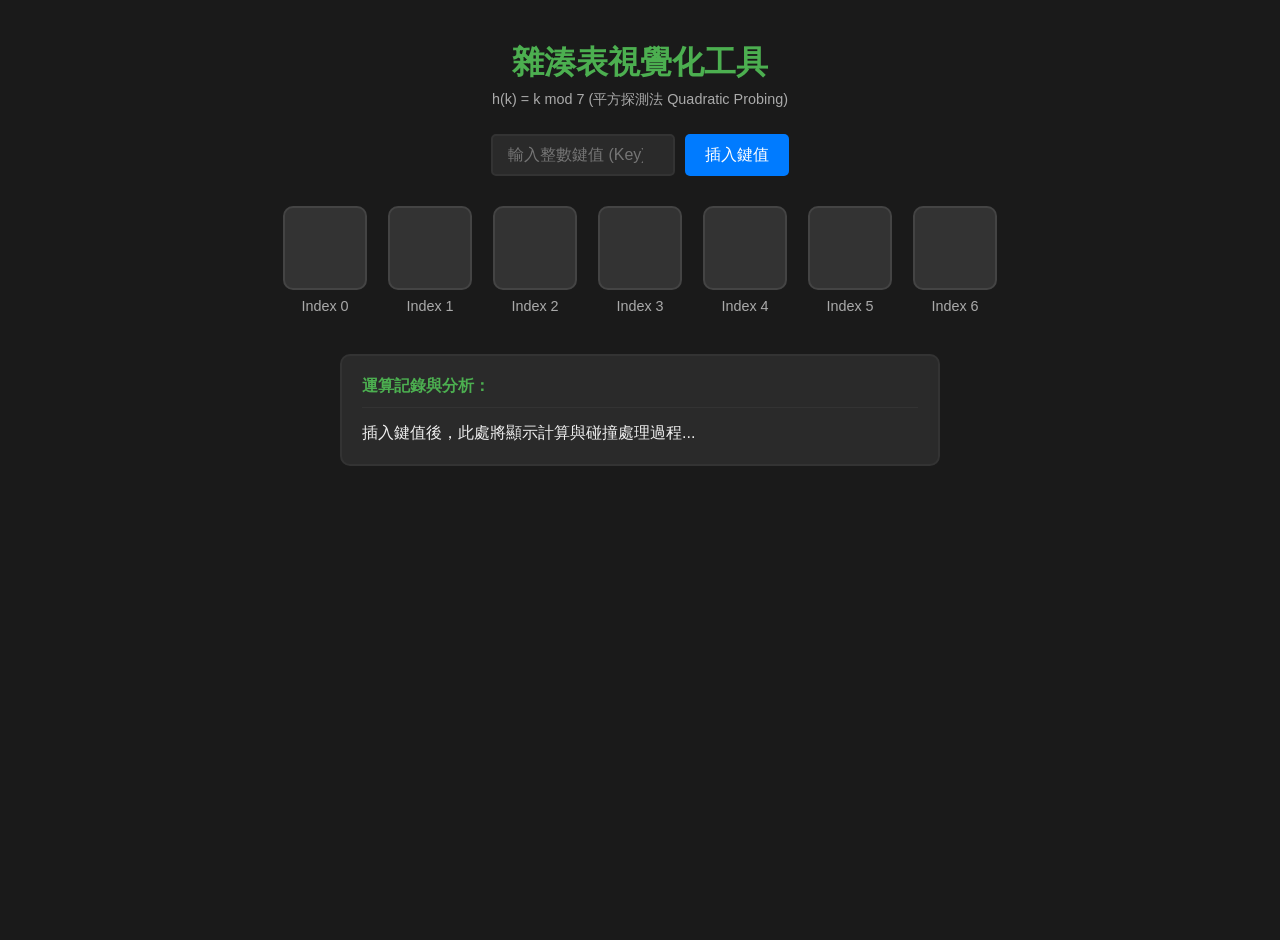
<file: index2.html>
<!DOCTYPE html>
<html lang="zh-TW">
<head>
    <meta charset="UTF-8">
    <meta name="viewport" content="width=device-width, initial-scale=1.0">
    <title>高科計概考題：雜湊表視覺化 (h(k) = k mod 7)</title>
    <style>
        body {
            font-family: 'Segoe UI', Tahoma, Geneva, Verdana, sans-serif;
            background-color: #1a1a1a;
            color: #f0f0f0;
            display: flex;
            flex-direction: column;
            align-items: center;
            min-height: 100vh;
            margin: 0;
            padding: 20px;
        }

        h1 {
            color: #4CAF50;
            margin-bottom: 5px;
        }

        .subtitle {
            color: #aaa;
            margin-bottom: 25px;
            font-size: 0.9em;
        }

        .input-area {
            display: flex;
            gap: 10px;
            margin-bottom: 30px;
        }

        input[type="number"] {
            background-color: #2a2a2a;
            border: 2px solid #333;
            color: #f0f0f0;
            padding: 10px 15px;
            border-radius: 5px;
            font-size: 1em;
            width: 150px;
        }

        button {
            background-color: #007bff;
            border: none;
            color: white;
            padding: 10px 20px;
            border-radius: 5px;
            font-size: 1em;
            cursor: pointer;
            transition: background-color 0.2s;
        }

        button:hover {
            background-color: #0056b3;
        }

        .table-visual {
            display: flex;
            gap: 15px;
            margin-bottom: 40px;
        }

        .cell-container {
            display: flex;
            flex-direction: column;
            align-items: center;
            width: 90px;
        }

        .cell {
            width: 80px;
            height: 80px;
            background-color: #333;
            border: 2px solid #444;
            border-radius: 10px;
            display: flex;
            justify-content: center;
            align-items: center;
            font-size: 2em;
            font-weight: bold;
            color: #fff;
            transition: background-color 0.3s, transform 0.2s;
            position: relative;
        }

        .cell.filled {
            background-color: #2e7d32; /* Green for success */
        }

        .cell.collision-initial {
            background-color: #c62828; /* Red for initial collision */
            animation: pulse 0.5s;
        }

        .cell.probing {
            background-color: #f9a825; /* Yellow for probing */
            transform: scale(1.05);
        }

        .index-label {
            margin-top: 8px;
            font-size: 0.9em;
            color: #aaa;
        }

        @keyframes pulse {
            0% { transform: scale(1); }
            50% { transform: scale(1.1); }
            100% { transform: scale(1); }
        }

        .log-panel {
            background-color: #2a2a2a;
            border: 2px solid #333;
            border-radius: 10px;
            width: 100%;
            max-width: 600px;
            padding: 20px;
            box-sizing: border-box;
        }

        .log-title {
            color: #4CAF50;
            font-weight: bold;
            margin-bottom: 15px;
            border-bottom: 1px solid #333;
            padding-bottom: 10px;
        }

        .log-entry {
            font-family: 'Courier New', Courier, monospace;
            font-size: 0.9em;
            color: #ccc;
            margin-bottom: 8px;
            padding-left: 10px;
            border-left: 3px solid transparent;
        }

        .log-entry.success {
            color: #4CAF50;
            border-left-color: #4CAF50;
        }

        .log-entry.collision {
            color: #c62828;
            border-left-color: #c62828;
        }

        .log-entry.probing {
            color: #f9a825;
            border-left-color: #f9a825;
        }

    </style>
</head>
<body>

    <h1>雜湊表視覺化工具</h1>
    <div class="subtitle">h(k) = k mod 7 (平方探測法 Quadratic Probing)</div>

    <div class="input-area">
        <input type="number" id="keyInput" placeholder="輸入整數鍵值 (Key)" min="0">
        <button onclick="insertKey()">插入鍵值</button>
    </div>

    <div class="table-visual" id="hashTableVisual">
        <!-- Cells will be generated here by JS -->
    </div>

    <div class="log-panel">
        <div class="log-title">運算記錄與分析：</div>
        <div id="logArea">插入鍵值後，此處將顯示計算與碰撞處理過程...</div>
    </div>

    <script>
        // 1. 初始化雜湊表陣列 (大小為 7)
        const TABLE_SIZE = 7;
        let hashTable = new Array(TABLE_SIZE).fill(null);

        // 2. 獲取網頁元素
        const visualContainer = document.getElementById('hashTableVisual');
        const logArea = document.getElementById('logArea');
        const keyInput = document.getElementById('keyInput');

        // 3. 在網頁上渲染出 7 個格子
        function renderTable() {
            visualContainer.innerHTML = ''; // 清空重新渲染
            for (let i = 0; i < TABLE_SIZE; i++) {
                const cellContainer = document.createElement('div');
                cellContainer.className = 'cell-container';

                const cell = document.createElement('div');
                cell.className = 'cell';
                cell.id = `cell-${i}`;
                
                // 如果格子內有數字，顯示數字並標記為 'filled'
                if (hashTable[i] !== null) {
                    cell.textContent = hashTable[i];
                    cell.classList.add('filled');
                }

                const label = document.createElement('div');
                label.className = 'index-label';
                label.textContent = `Index ${i}`;

                cellContainer.appendChild(cell);
                cellContainer.appendChild(label);
                visualContainer.appendChild(cellContainer);
            }
        }

        // 4. 清除特定格子的動畫標記
        function clearCellClasses() {
            for (let i = 0; i < TABLE_SIZE; i++) {
                const cell = document.getElementById(`cell-${i}`);
                cell.classList.remove('collision-initial', 'probing');
            }
        }

        // 5. 記錄訊息到面板
        function logMsg(message, type = 'info') {
            const entry = document.createElement('div');
            entry.className = `log-entry ${type}`;
            entry.textContent = message;
            logArea.appendChild(entry);
            // 自動滾動到底部
            logArea.scrollTop = logArea.scrollHeight;
        }

        // 6. 核心插入邏輯 (實作 k mod 7 與平方探測)
        async function insertKey() {
            const keyValue = parseInt(keyInput.value);
            if (isNaN(keyValue)) {
                logMsg('請輸入有效的整數。', 'collision');
                return;
            }
            keyInput.value = ''; // 清空輸入框
            clearCellClasses(); // 重置上一次的動畫

            logMsg(`--- 開始插入鍵值 ${keyValue} ---`);

            // (a) 計算初始雜湊結果: h(k) = key mod 7
            let initialIndex = keyValue % TABLE_SIZE;
            logMsg(`計算 h(${keyValue}) = ${keyValue} mod 7 = ${initialIndex}。`);

            let currentIndex = initialIndex;
            let currentCell = document.getElementById(`cell-${currentIndex}`);

            // 檢查初始位置是否為空
            if (hashTable[currentIndex] === null) {
                // (c) 成功插入：Index 為空格子
                hashTable[currentIndex] = keyValue;
                logMsg(`Index ${currentIndex} 為空格子。成功插入鍵值 ${keyValue}！`, 'success');
                renderTable(); // 更新畫面
                return;
            }

            // --- 觸發碰撞 (Collision) ---
            // (c) 對應題目內容：Index currentIndex 已有數字，觸發碰撞！
            logMsg(`Index ${currentIndex} 已存在 ${hashTable[currentIndex]}。發生碰撞！`, 'collision');
            currentCell.classList.add('collision-initial'); // 標記為碰撞初始點
            await new Promise(r => setTimeout(r, 600)); // 延遲，讓動畫可見

            // --- 啟動平方探測法 (Quadratic Probing) ---
            // 公式: (原始目標 Index + i^2) mod 7，i = 1, 2, 3...
            let i = 1;
            let probingCount = 0;

            while (probingCount < TABLE_SIZE) {
                // 計算新的目標位置
                // currentIndex 是原始 Index
                let probingIndex = (initialIndex + i * i) % TABLE_SIZE;
                logMsg(`平方探測第 ${i} 次跳躍: (${initialIndex} + ${i}^2) mod 7 = ${probingIndex}。`, 'probing');
                
                let nextCell = document.getElementById(`cell-${probingIndex}`);
                nextCell.classList.add('probing'); // 標記正在探測的格子
                await new Promise(r => setTimeout(r, 600)); // 延遲

                // 檢查新的格子是否為空
                if (hashTable[probingIndex] === null) {
                    // (c) 找到空格子：對應題目 (c) 的最終降落地點
                    hashTable[probingIndex] = keyValue;
                    logMsg(`找到空格子 Index ${probingIndex}。成功插入鍵值 ${keyValue}！`, 'success');
                    renderTable(); // 更新畫面，顯示數字
                    return;
                }

                // 新的格子依然發生碰撞，繼續探測
                logMsg(`Index ${probingIndex} 仍被 ${hashTable[probingIndex]} 佔用。持續碰撞！`, 'collision');
                await new Promise(r => setTimeout(r, 300)); // 短延遲
                
                i++; // 平方探測次數遞增
                probingCount++; // 安全計數，防止死迴圈
            }

            // 探測 TABLE_SIZE 次都找不到空格子，雜湊表已滿
            logMsg(`探測了 ${TABLE_SIZE} 次均未找到空格子。雜湊表可能已滿，無法插入 ${keyValue}。`, 'collision');
            renderTable(); // 更新畫面，移除動畫標記
        }

        // 初始渲染
        renderTable();

    </script>
</body>
</html>
</file>
